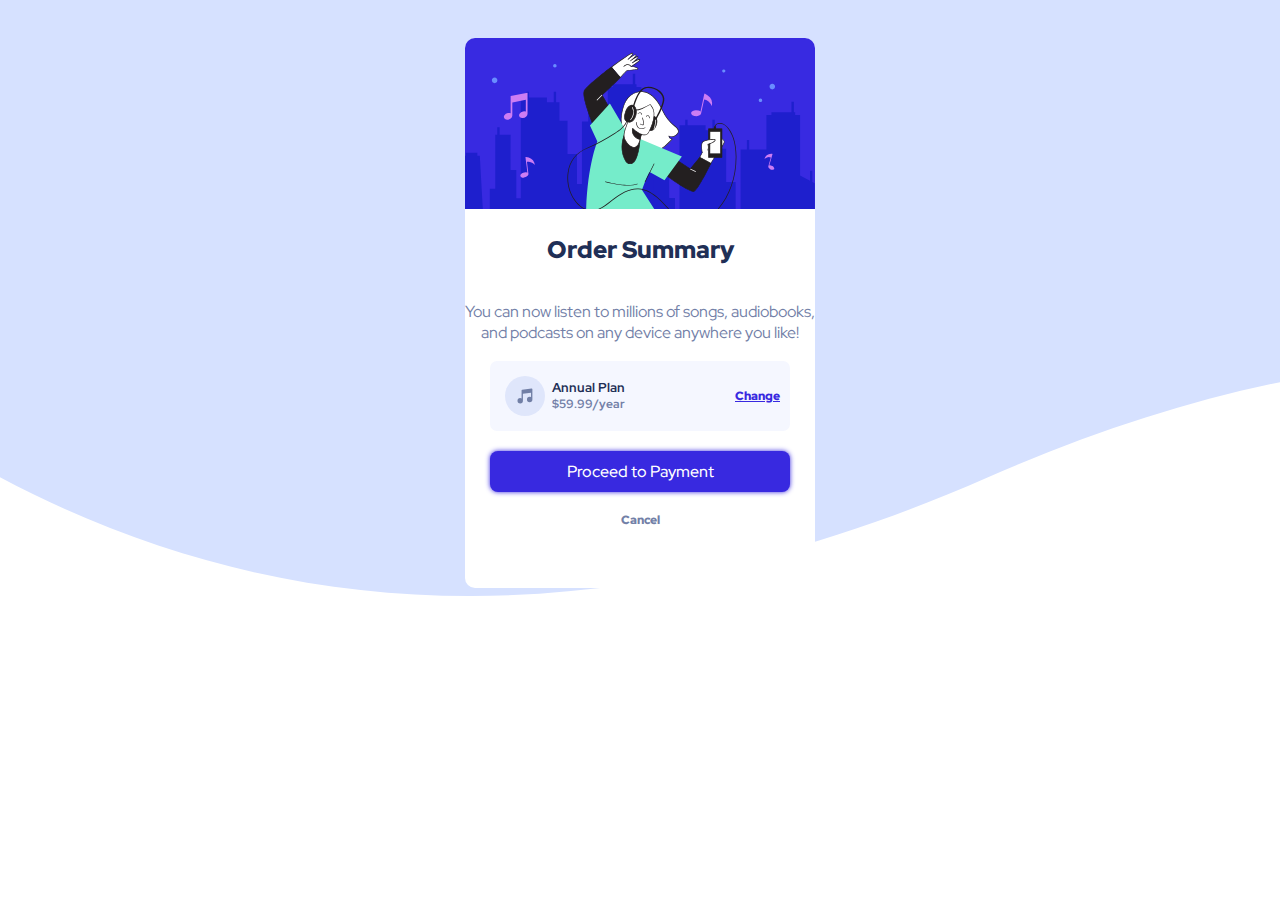
<file: day5/index.html>
<!DOCTYPE html>
<html lang="en">

<head>
  <meta charset="UTF-8">
  <meta name="viewport" content="width=device-width, initial-scale=1.0">
  <!-- displays site properly based on user's device -->

  <link rel="icon" type="image/png" sizes="32x32" href="./images/favicon-32x32.png">

  <title>Frontend Mentor | Order summary card</title>
  <link rel="stylesheet" href="./style.css">
</head>

<body>

  <main class="main-card">
    <div class="card-top">
      <!-- Image -->
      <img class='card-top-img' src="./images/hero.svg" alt="">
    </div>
    <div class="card-middle">
      <h2>Order Summary</h2>
      <p class="card-middle-info">You can now listen to millions of songs, audiobooks, and podcasts on any
        device anywhere you like!</p>

      <div class="card-middle-plan">
        <!-- Left sec -->
        <div class="plan-left">
          <img src="./images/music.svg" alt="">
          <div class='plan-left-info'>
            <div class="info-title" >Annual Plan</div>
            <div class="info-price" > $59.99/year</div>
          </div>
        </div>


        <!-- Right -->
        <div class='plan-right'>Change</div>
      </div>
      <!-- Plan details -->
    </div>
    <div class='card-bottom'>
      <div class='card-bottom-proceed'>Proceed to Payment</div>
        <div class='card-bottom-cancel'>Cancel</div>
        <!-- Buttons -->
    </div>
  </main>





  <!-- Order Summary

  You can now listen to millions of songs, audiobooks, and podcasts on any 
  device anywhere you like!

  Annual Plan
  $59.99/year

  Change

  Proceed to Payment
  Cancel Order -->

</body>

</html>
</file>
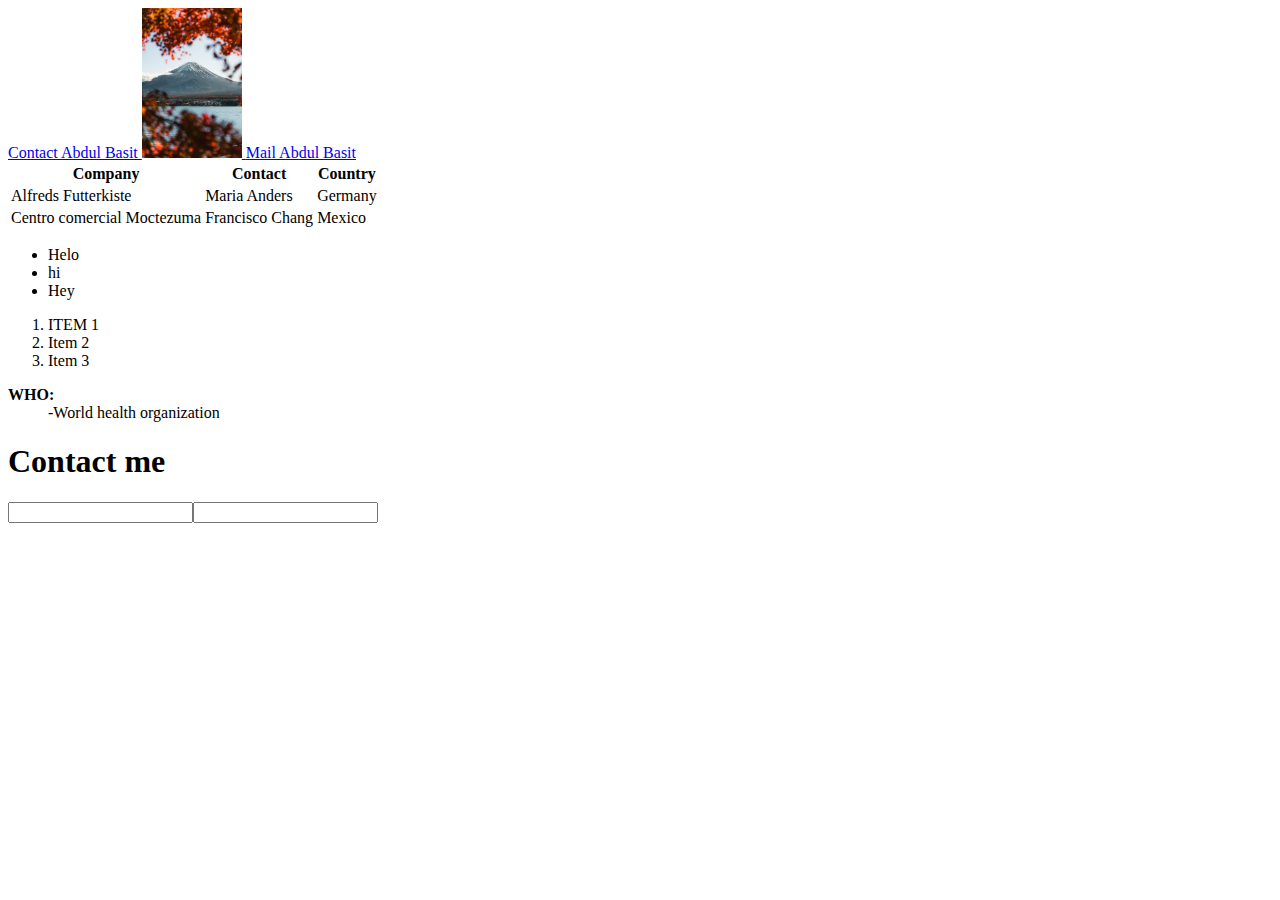
<file: day2.html>
<!DOCTYPE html>
<html lang="en">

<head>
    <meta charset="UTF-8">
    <meta http-equiv="X-UA-Compatible" content="IE=edge">
    <meta name="viewport" content="width=device-width, initial-scale=1.0">
    <title>Second html Class</title>
</head>

<body>
    <!-- Internal Linking by ids -->
    <a href="#contact">
        Contact Abdul Basit
    </a>
    <!-- Make anything Link for eg img here is acting as a link -->
    <a href="./index.html">
        <img width="100" height="" src="./images/mountain.jpg" alt="">
    </a>
    <!-- A link to mail to an email -->
    <a href="mailto:basitirfan099@outlook.com">
        Mail Abdul Basit
    </a>

    <!-- Html tables -->
    <table>
        <tr>
            <th>Company</th>
            <th>Contact</th>
            <th>Country</th>
        </tr>
        <tr>
            <td>Alfreds Futterkiste</td>
            <td>Maria Anders</td>
            <td>Germany</td>
        </tr>
        <tr>
            <td>Centro comercial Moctezuma</td>
            <td>Francisco Chang</td>
            <td>Mexico</td>
        </tr>
    </table>

    <!-- Html Lists -->
    <ul>
        <li>Helo</li>
        <li>hi</li>
        <li>Hey</li>
    </ul>
    <ol>
        <li>ITEM 1</li>
        <li>Item 2</li>
        <li>Item 3</li>

    </ol>


    <dl>
        <dt><b>WHO:</b></dt>
        <dd>-World health organization</dd>
    </dl>

    <!-- Html Forms -->
    <form id="contact">
        <h1>Contact me</h1>
        <input type="text"><input type="text">
    </form>
</body>

</html>
</file>
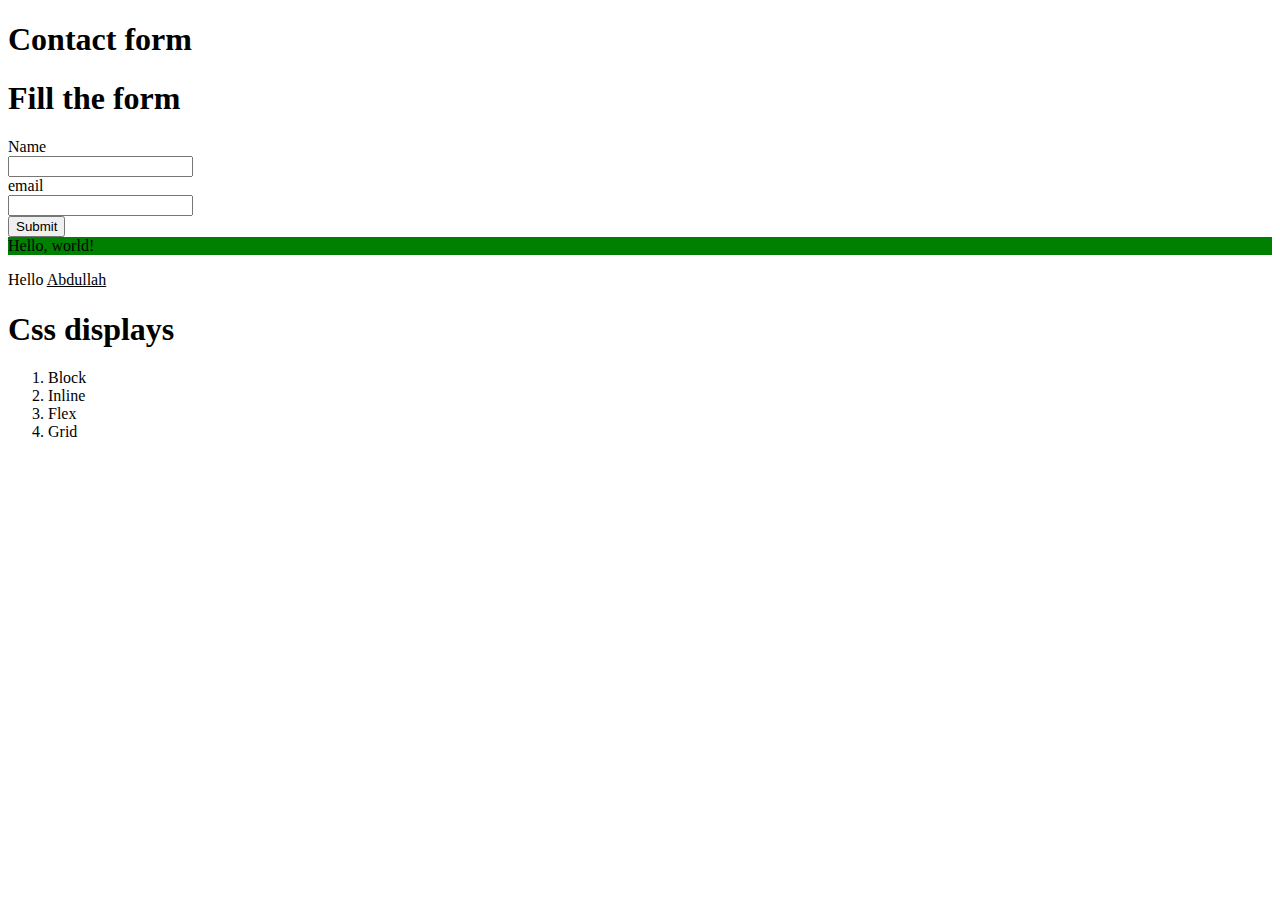
<file: day3.html>
<!DOCTYPE html>
<html lang="en">

<head>
    <meta charset="UTF-8">
    <meta http-equiv="X-UA-Compatible" content="IE=edge">
    <meta name="viewport" content="width=device-width, initial-scale=1.0">
    <title>Document</title>
    <link rel="stylesheet" href="./day3.css">



</head>

<body>
    <!-- Forms -->

    <div class="h1-div">
        <h1 class="form-h1" id="form-heading"> Contact form</h1>
    </div>


    <div>

        <h1 class="form-h1" id="form-info"> Fill the form</h1>
        <form>
            <label for="name">Name</label><br>
            <input id="name" type="text"><br>
            <label for="name">email</label><br>
            <input id="name" type="text"><br>
            <input type="submit">
        </form>
    </div>



    <div style='background-color: green'>
        Hello, world!

    </div>

    <p>Hello <span style="text-decoration: underline;">Abdullah</span></p>


    <h1>Css displays</h1>

    <ol>
        <div class="none">
            <li>None</li>
        </div>
        <div class="block">
            <li>Block</li>
        </div>
        <div class='inline'>
            <li>Inline</li>
        </div>
        <div>
            <li>Flex</li>
        </div>
        <div>
            <li>Grid</li>
        </div>
    </ol>

</body>

</html>
</file>
<file: day5/style.css>
@import url('https://fonts.googleapis.com/css2?family=Red+Hat+Display:wght@500;700;900&display=swap');

*{
    font-family: 'Red Hat Display', sans-serif;
}

body{
    background: url("./images/bg.svg");
    background-repeat: no-repeat;
    background-size: cover;
    /* z-index: -1;
    background-position: top; */
    display: flex;
    align-items: center;
    justify-content: center;
}

.main-card{
    display: flex;
    flex-direction: column;
    align-items:center;
    justify-content:start;
    height:550px;
    width:350px;
    margin-top:30px;
    background-color:white;
    border-radius:10px;
}

.card-top-img{
    width: 100%;
    object-fit: contain;
    border-top-left-radius: 10px;
    border-top-right-radius: 10px;


}

.card-middle{
    display: flex;
    flex-direction: column;
    align-items: center;
    justify-content:center;
    text-align: center;
}

.card-middle h2{
    color: hsl(223, 47%, 23%);
    font-weight: 900;

}

.card-middle-info{
    color:  hsl(224, 23%, 55%);
    font-size: 16px;
}


.card-middle-plan{
    display: flex;
    align-items: center;
    justify-content: space-between;
    background-color:hsl(225, 100%, 98%);
    width:80%;
    padding:10px;
    margin-top:2px;
    border-radius: 7px;
}

.plan-left{
    display: flex;
    align-items: center;
    justify-content:center;
    padding: 5px;

}

.plan-left img{
    object-fit: contain;
    height: 40px;
    margin-right: 2px;
}
.plan-left-info{
    display: flex;
    flex-direction: column;
    align-items: center;
    justify-content: center;
    margin-left: 5px;
}

.info-title{
    color: hsl(223, 47%, 23%);
    font-weight: 700;
    font-size: 13px;

}

.info-price{
    font-size: 12px;
    color: hsl(224, 23%, 55%);
    font-weight: 700;
}

.plan-right{
    color: hsl(245, 75%, 52%);
    font-size:12px;
    text-decoration: underline;
    font-weight: 900;


}

.card-bottom{
    margin-top:10px;
    display: flex; 
    flex-direction: column;
    align-items:center;
    justify-content: center;
    width: 100%;
}

.card-bottom-proceed{
    margin: 10px;
    background-color: hsl(245, 75%, 52%);
    width: 80%;
    text-align: center;
    padding: 10px;
    color: white;
    border-radius: 8px;
    font-weight: 500;
    box-shadow: 0px 0px 5px 0px hsl(245, 75%, 52%);
}

.card-bottom-cancel{
    font-size: 12px;
    color:hsl(224, 23%, 55%);
    font-weight: 900;
    margin-top:10px;
}
</file>
<file: day3.css>
/* CSS DISPLAYS */

.none{
    display: none;
}

.block{
    display: block;
}
.inline{
    display: inline;
}

.flex{
    display: flex;
}

.grid{
    display: grid;
}
</file>
